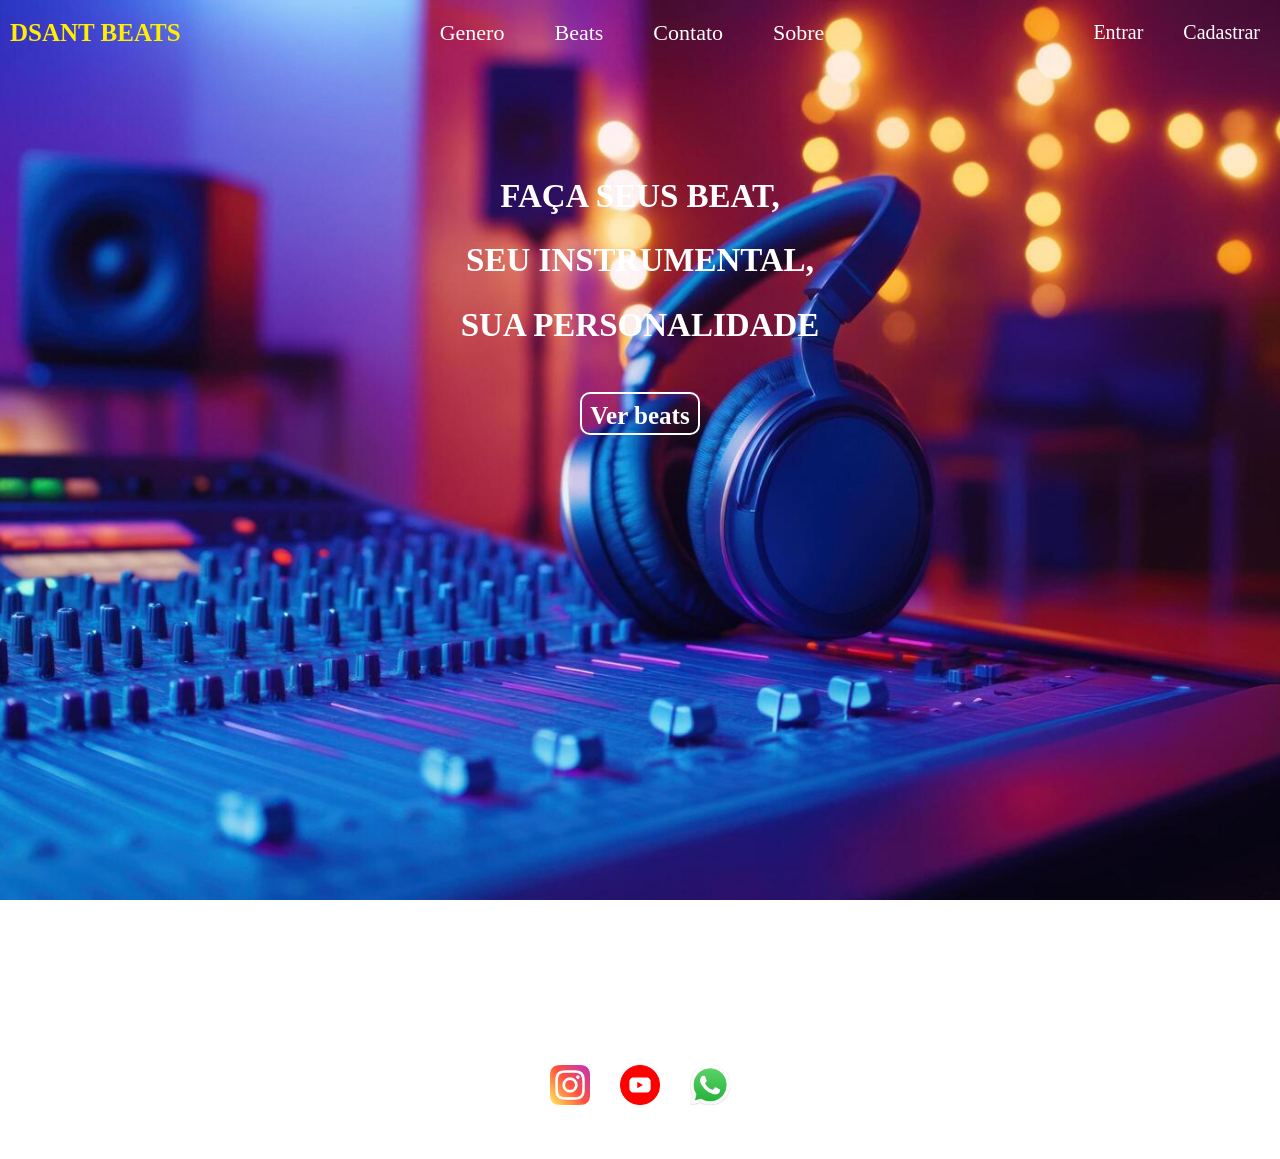
<file: index.html>
<!DOCTYPE html>
<html lang="pt-br">
<head>
    <meta charset="UTF-8">
    <meta name="viewport" content="width=device-width, initial-scale=1.0">
    <title>Pagina Inicial</title>
    <link rel="stylesheet" href="index.css">
</head>
<body>
    <header id="nome_site">
        <h1 id="home_page">
            <a href="index.html"> DSANT BEATS </a>
        </h1>
        <nav id="navegacao_central">
            <ul>
                 <li><a href="Pagina_Inicial/barra_de_navegação/Genero/Genero.html" target="_blank">Genero</a></li>  
                 <li><a href="Beats.html" target="_blank">Beats</a></li>  
                 <li><a href="Pagina_Inicial/barra_de_navegação/contato/Contato.html" target="_blank">Contato</a></li>  
                 <li><a href="Pagina_Inicial/barra_de_navegação/sobre/Sobre.html" target="_blank">Sobre</a></li> 
            </ul>
          
      </nav>
      <nav id="nav_direita">
             <ul>
                 <li><a href="Entrar.html"target="_blank"> Entrar </a> </li> 
                <li><a href="Pagina_Inicial/barra_de_navegação/cadastrar/Cadastrar.html"target="_blank">  Cadastrar </a> </li> 
             </ul>
      </nav>
    </header>
    <!--Parte superior do site titulo e abas a ser acessadas-->
    

    <main class="msg_principal">
        <div class="caixa">
        <section id="secao1">
            <h1 id="h1-estilo">FAÇA SEUS BEAT, </h1>
            <h1 id="h1-estilo">SEU INSTRUMENTAL,</h1>
            <h1 id="h1-estilo">SUA PERSONALIDADE</h1>
            
            <div id="principal2">
            <section id="caixa2">
                <h2> <a href="Beats.html" target="_blank">Ver beats</a> </h2>
            </section>
        </div>
        </section>
        </div>
        
    </main>
         
        





        <footer id="rodape">
                <div id="links_redes_sociais">
                    <a href="https://www.instagram.com/1dsant_/" target="_blank">
                        <img src="Pagina_Inicial/img/instagram.png" width="40px" alt="Siga nossa pagin no insta" id="icone-instagram">
                    </a>

                    <a href="https://www.youtube.com/@prodbydsant"target="_blank">
                        <img src="Pagina_Inicial/img/youtube.png" width="40px" alt="Visite nosso canal no youtube" id="icone-youtube">
                    </a>

                    <a href="https://wa.me/1513996280265?text=Olá, eu quero saber mais sobre os beats!" target="_blank">
                        <img src="Pagina_Inicial/img/whatsapp.png" width="40px" alt="Fale conosco pelo WhatsApp" id="icone-whatsapp">
                    </a>
                </div>
                <p id="copyright">&copy; 2025 DSANT BEATS. Todos os direitos reservados.</p>
        </footer>
</body>


</html>
</file>
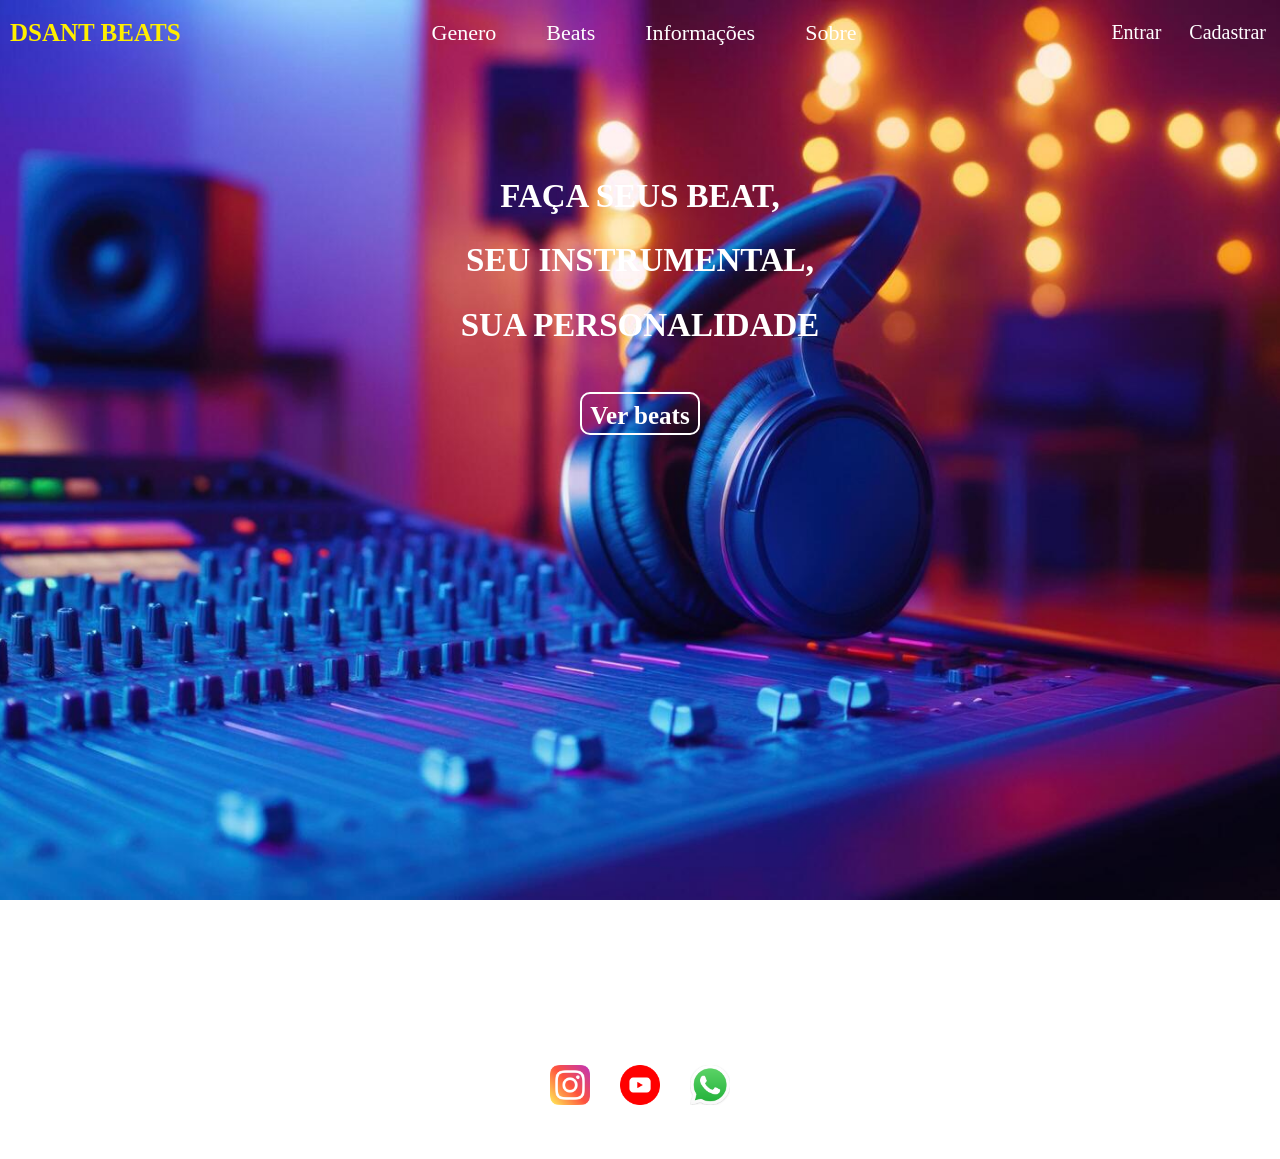
<file: Pagina_Inicial/index.html>
<!DOCTYPE html>
<html lang="pt-br">
<head>
    <meta charset="UTF-8">
    <meta name="viewport" content="width=device-width, initial-scale=1.0">
    <title>Pagina Inicial</title>
    <link rel="stylesheet" href="pagina_inicial_estilo.css">
</head>
<body>
    <header id="nome_site">
        <h1 id="home_page">
            <a href="pagina_inicial.html"> DSANT BEATS </a>
        </h1>
        <nav id="navegacao_central">
            <ul>
                 <li><a href="barra_de_navegação/Genero/Genero.html" target="_blank">Genero</a></li>  
                 <li><a href="barra_de_navegação/Beats/Beats.html" target="_blank">Beats</a></li>  
                 <li><a href="barra_de_navegação/Contato.html" target="_blank">Informações</a></li>  
                 <li><a href="barra_de_navegação/Sobre.html" target="_blank">Sobre</a></li> 
            </ul>
          
      </nav>
      <nav id="nav_direita">
             <ul>
                 <li><a href="barra_de_navegação/entrar/Entrar.html"target="_blank"> Entrar </a> </li> 
                <li><a href="barra_de_navegação/cadastrar/Cadastrar.html"target="_blank">  Cadastrar </a> </li> 
             </ul>
      </nav>
    </header>
    <!--Parte superior do site titulo e abas a ser acessadas-->
    

    <main class="msg_principal">
        <div class="caixa">
        <section id="secao1">
            <h1 id="h1-estilo">FAÇA SEUS BEAT, </h1>
            <h1 id="h1-estilo">SEU INSTRUMENTAL,</h1>
            <h1 id="h1-estilo">SUA PERSONALIDADE</h1>
            
            <div id="principal2">
            <section id="caixa2">
                <h2> <a href="barra_de_navegação/Beats/Beats.html" target="_blank">Ver beats</a> </h2>
            </section>
        </div>
        </section>
        </div>
        
    </main>
         
        





        <footer id="rodape">
                <div id="links_redes_sociais">
                    <a href="https://www.instagram.com/1dsant_/" target="_blank">
                        <img src="img/instagram.png" width="40px" alt="Siga nossa pagin no insta" id="icone-instagram">
                    </a>

                    <a href="https://www.youtube.com/@prodbydsant"target="_blank">
                        <img src="img/youtube.png" width="40px" alt="Visite nosso canal no youtube" id="icone-youtube">
                    </a>

                    <a href="https://wa.me/1513996280265?text=Olá, eu quero saber mais sobre os beats!" target="_blank">
                        <img src="img/whatsapp.png" width="40px" alt="Fale conosco pelo WhatsApp" id="icone-whatsapp">
                    </a>
                </div>
                <p id="copyright">&copy; 2025 DSANT BEATS. Todos os direitos reservados.</p>
        </footer>
</body>


</html>
</file>
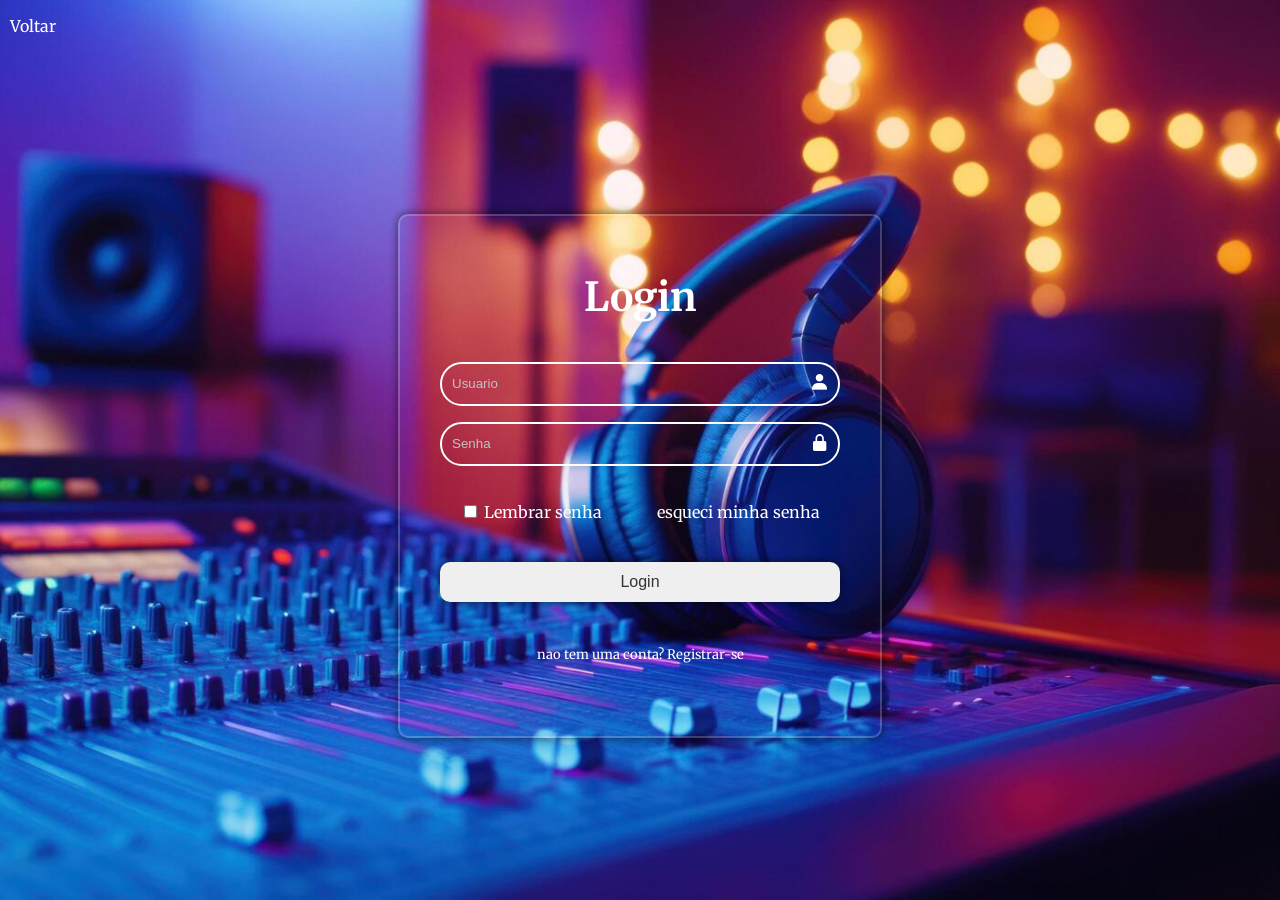
<file: Entrar.html>
<!DOCTYPE html>
<html lang="pt-br">
<head>
    <meta charset="UTF-8">
    <meta name="viewport" content="width=device-width, initial-scale=1.0">
    <link
        href='https://unpkg.com/boxicons@2.1.4/css/boxicons.min.css'
        rel='stylesheet'> 
    <link rel="stylesheet" href="entrar.css">
    <title>Entrar</title>
</head>
<body>
    <header class="voltar">
        <div>
            <p>
                <a href="index.html">Voltar</a>
            </p>
        </div>
    </header>
    <main class="container">
        <form>

            <h1>Login</h1>
            <div class="input_box">
                <input placeholder="Usuario" type="email" autocomplete="username" required>
                <i class="bx bxs-user"></i>
            </div>
            <div class="input_box">
                <input placeholder="Senha" type="password">
                  <i class="bx bxs-lock-alt"></i>

            </div>

            <div class="remember">
                <label> 
                    <input type="checkbox">
                    Lembrar senha
                </label>
                <a href="#">esqueci minha senha</a>
                
            </div>

            <button type="submit">
                Login
            </button>
            <div class="register">
                <p>nao tem uma conta?   <a href="#"> Registrar-se</a></p>
            </div>
        </form>


    </main>
</body>
</html>
</file>
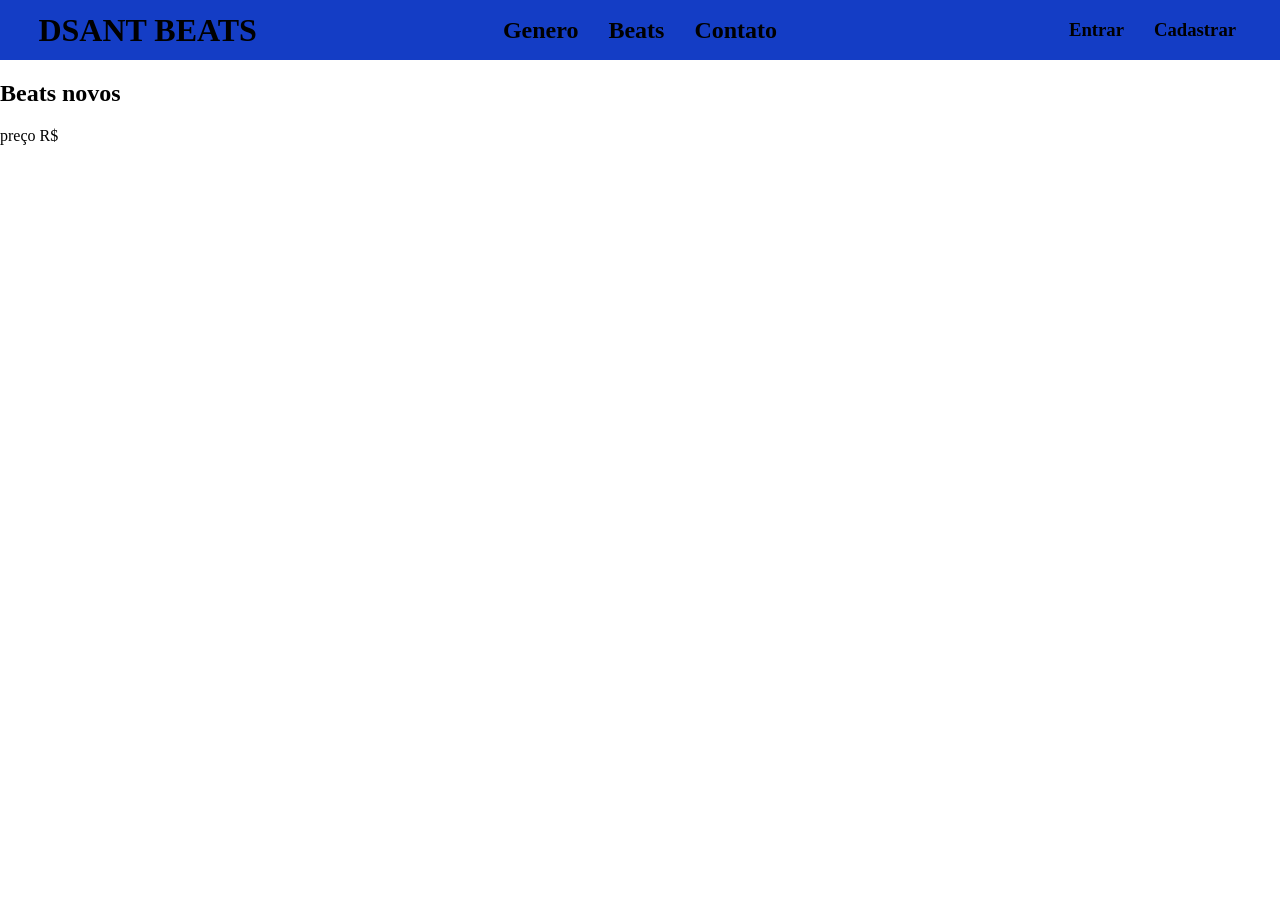
<file: pagina_inicial.html>
<!DOCTYPE html>
<html lang="pt-br">
<head>
    <meta charset="UTF-8">
    <meta name="viewport" content="width=device-width, initial-scale=1.0">
    <title>Pagina Inicial</title>
    <link rel="stylesheet" href="pagina_inicial_estilo.css">
</head>
<body>
    <header id="head1">
        <h1 id="nomeSite">
            <a href="pagina_inicial.html">
                DSANT BEATS
            </a>
        </h1>
        <nav id="nav1">
           <h2>
             <a href="Genero.html" target="_blank">
                Genero
            </a>
            </h2>
           <h2> 
            <a href="Beats.html" target="_blank">
                Beats
            </a>
           </h2>
           <h2> 
            <a href="Contato.html" target="_blank">
                Contato
            </a>
           </h2>

      </nav>
      <nav id="nav2">
        <h3>
             <a href="Entrar.html"target="_blank">
            Entrar
             </a>
        </h3>
        <h3>
            <a href="Cadastrar.html"target="_blank">
                Cadastrar
            </a>
        </h3>
      </nav>
    </header>
    <!--Parte superior do site titulo e abas a ser acessadas-->




    <main>
        <section>
            <h2>Beats novos</h2>
            <article>
                <p>preço R$</p>
            </article>
        </section>
    </main>
</body>
</html>
</file>
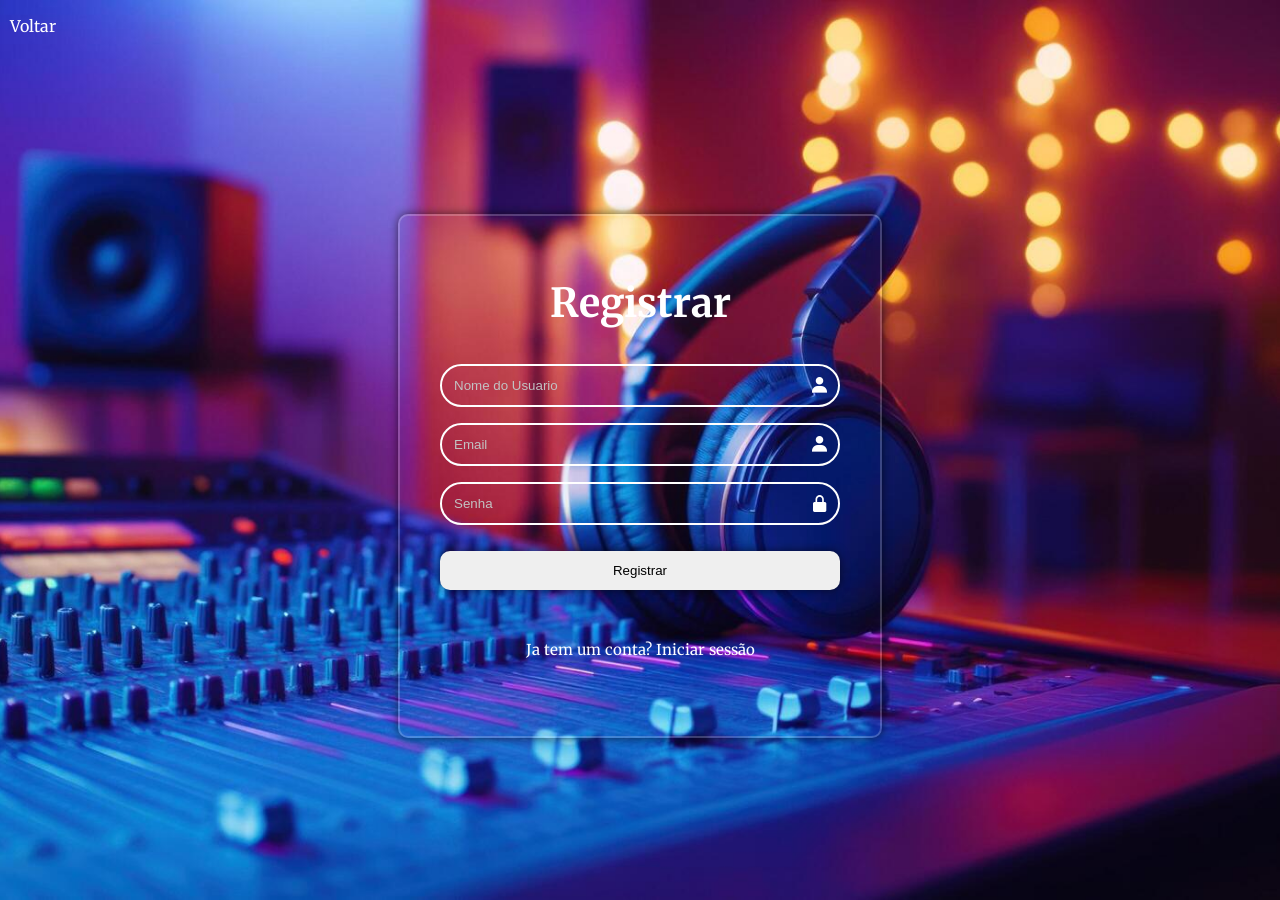
<file: Pagina_Inicial/barra_de_navegação/cadastrar/Cadastrar.html>
<!DOCTYPE html>
<html lang="pt-br">
<head>
    <meta charset="UTF-8">
    <meta name="viewport" content="width=device-width, initial-scale=1.0">
    <link
        href='https://unpkg.com/boxicons@2.1.4/css/boxicons.min.css'
        rel='stylesheet'> 
    <link rel="stylesheet" href="Cadastrar.css">
    <title>Cadastrar</title>
</head>
<body>
    <header class="voltar">
        <div>
            <p>
                <a href="index.html">Voltar</a>
            </p>
        </div>
    </header>
    <main class="caixa_cadastro">
        <form>
            <h1>Registrar</h1>
            <div class="input_inform">
                <input placeholder="Nome do Usuario" type="text" required >
                <i class="bx bxs-user"></i>
            </div>
            <div class="input_inform">
                <input placeholder="Email" type="email">
                <i class="bx bxs-user"></i>
            </div>
            <div class="input_inform">
                <input placeholder="Senha" type="password">
                <i class="bx bxs-lock-alt"></i>
            </div>
            <div class="input_inform">
                <button type="submit">
                    Registrar
                </button>
            </div>
            <div class="register">
                <p>Ja tem um conta?   <a href="#"> Iniciar sessão</a></p>
            </div>
            
        </form>
    </main>
</body>
</html>
</file>
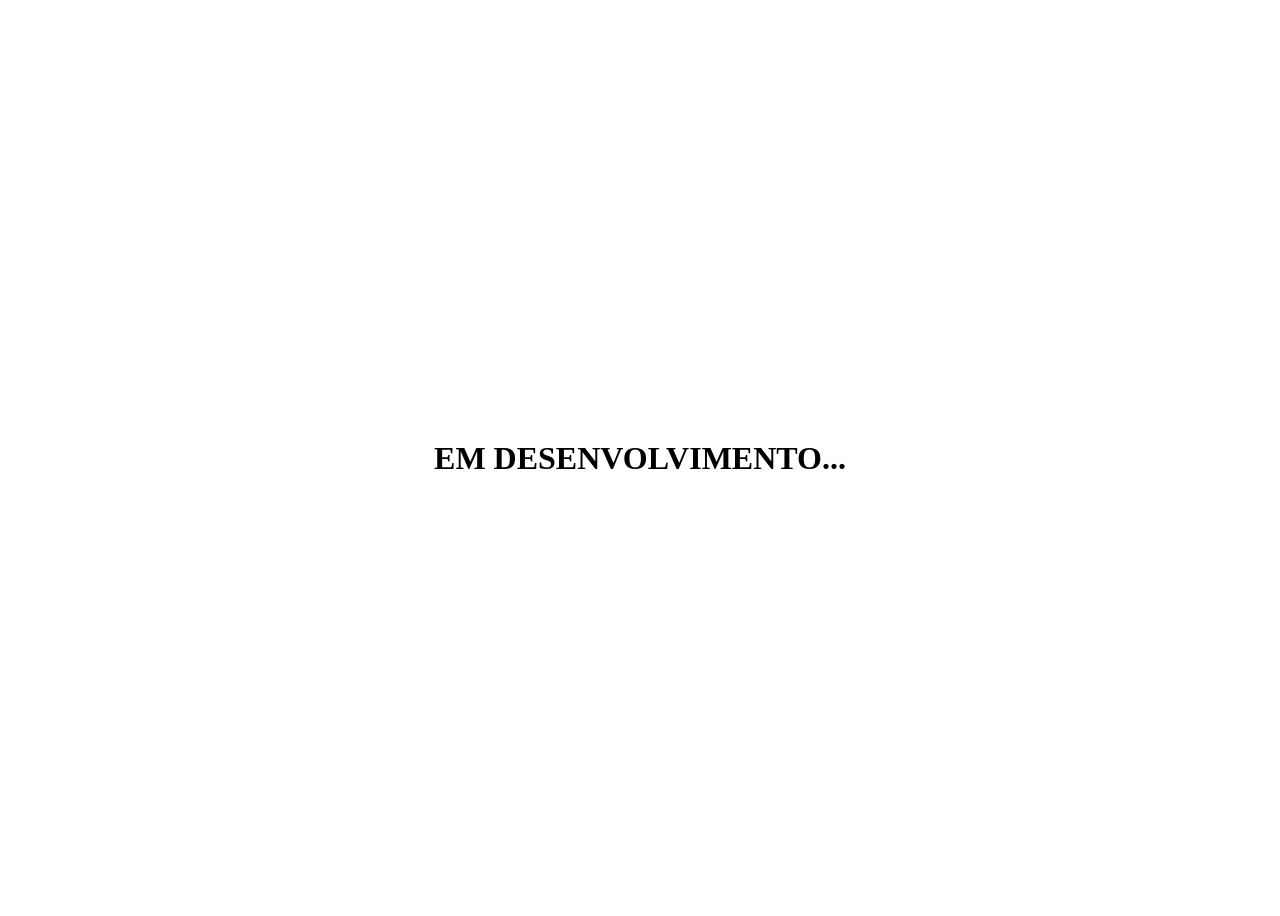
<file: Pagina_Inicial/barra_de_navegação/contato/Contato.html>
<!DOCTYPE html>
<html lang="pt-br">
<head>
    <meta charset="UTF-8">
    <meta name="viewport" content="width=device-width, initial-scale=1.0">
    <link rel="stylesheet" href="contato.css">
    <title>Contato</title>
</head>
<body>
    <header class="container">
        <h1 class="h1">
            EM DESENVOLVIMENTO...
        </h1>
    </header>
    <main id="principal">
        <nav id="navGeneros">
         
        </nav>
    </main>
</body>
</html>
</file>
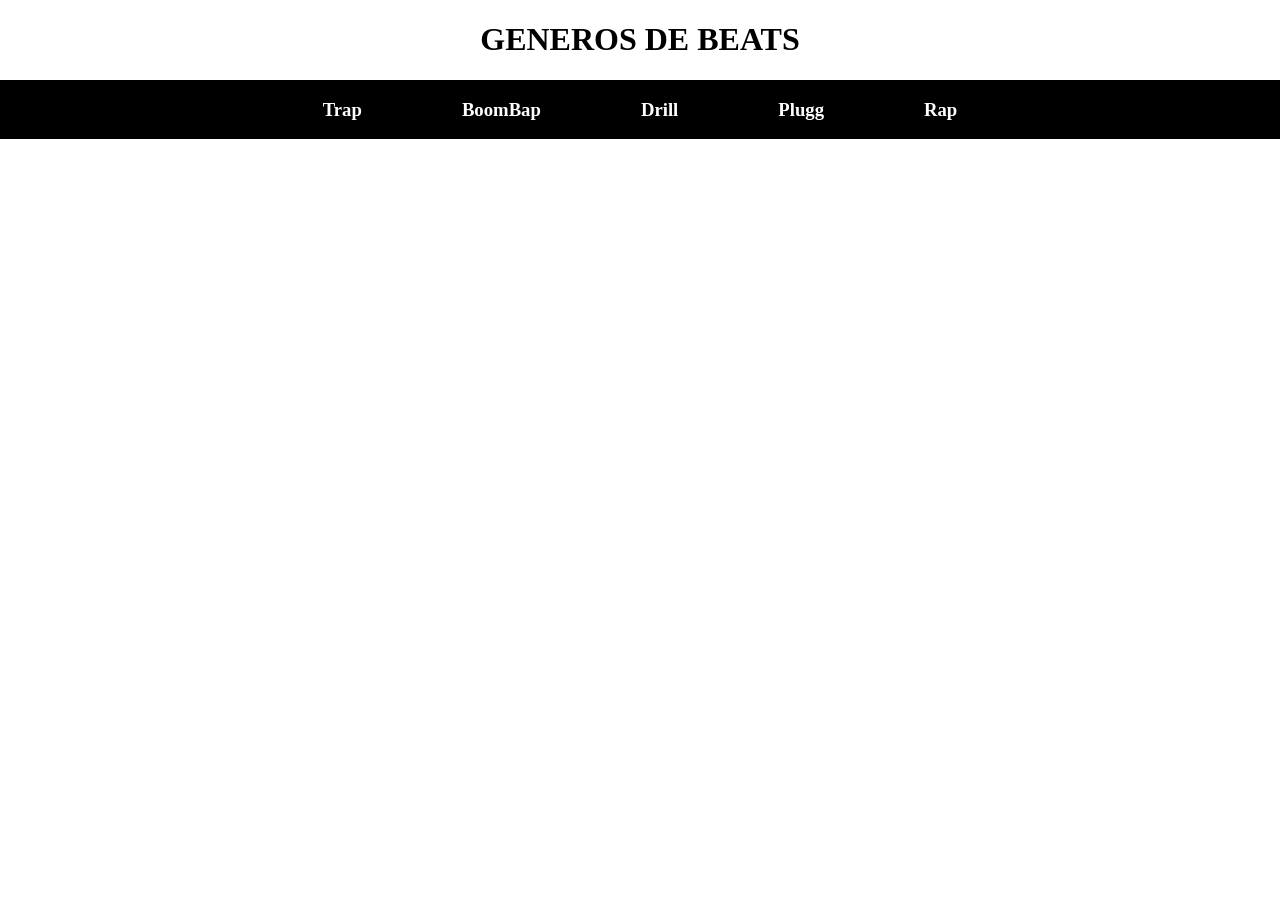
<file: Pagina_Inicial/barra_de_navegação/Genero/Genero.html>
<!DOCTYPE html>
<html lang="pt-br">
<head>
    <meta charset="UTF-8">
    <meta name="viewport" content="width=device-width, initial-scale=1.0">
    <title>Genero</title>
    <link rel="stylesheet" href="Genero_estilo.css">
</head>
<body>
    <header id="head3">
        <h1 id="nomeGenero">
            GENEROS DE BEATS
        </h1>
    </header>
    <main id="principal">
        <nav id="navGeneros">
            <h3>Trap</h3>
            <h3>BoomBap</h3>
            <h3>Drill</h3>
            <h3>Plugg</h3>
            <h3>Rap</h3>
        </nav>
    </main>
</body>
</html>
</file>
<file: index.css>
html { height: 100%; }
body{
    margin: 0; /*tira a margem da tela do body*/
    padding: 0;/*tira o padding da tela do body*/
    font-family: 'Times New Roman', Times, serif;
    overflow-x: hidden; /*tira o scroll horizontal da tela*/
    height: 100%;
    min-height: 100vh;
    display: flex;
    flex-direction: column;
    background-image: url(Pagina_Inicial/img/ss.jpg);
    background-position: center; /*deixa a imagem centralizada*/
    background-size: cover; /*preenche toda a tela*/
    background-attachment: fixed; /*deixa a imagem fixada*/
}

#nome_site{
    display: flex; /*Transforma em um container flexivel*/
     align-items: center; /* alinhar conteudo verticalmente */
         justify-content: space-between; /*iguala os espaços*/
             height: 45px;
                 padding: 10px;
}
#nome_site a{
    text-decoration: none;
        color: rgb(255, 238, 0); 
}
#home_page{
     font-size: 25px;
          font-family: Georgia, 'Times New Roman', Times, serif;
    

}
#navegacao_central ul, #nav_direita ul{
    list-style: none;
               display: flex;

}
#navegacao_central ul{
    gap: 30px;
         font-size: 22px;
            
}
#navegacao_central a{
    display: inline-block;
         color: rgb(255, 255, 255);
            text-decoration: none;
              padding: 10px;
                  
    

}
#navegacao_central a:hover{
          color: rgb(255, 238, 0);
             border-bottom: 1px solid rgb(255, 238, 0);
                  padding-bottom: 5px;
}

#nav_direita{
    gap: 30px;
         padding: 0px;
             
}
#nav_direita ul{
    gap: 20px;
         font-size: 20px;
}
#nav_direita a{
    display: inline-block;
          color:rgb(255, 255, 255);
              text-decoration: none;
                 padding: 10px;

}
#nav_direita a:hover{
       color: rgb(255, 238, 0);
          border-bottom: 1px solid rgb(255, 238, 0);
             padding-bottom: 5px;
}


.msg_principal{
        text-align: center;
          margin: 50px ;
            font-size: 22px;
                 min-height: 100vh;
   
    
  
}
.caixa{
    animation: subir 1s ease-out forwards;
    
}
#secao1 {
    color: white;
      margin-top: 3%;
         display: inline-block;
}

#h1-estilo{
    cursor: pointer;
         transition: color 0.1s ease, transform 0.3s ease;
   
}
#h1-estilo:hover{
    color: rgb(255, 238, 0);
          transform: scale(1.1);
    

}
#principal2{
    display: flex;
         justify-content: center;
    
    
}
#principal2 #caixa2 h2{
     background-color: transparent;
             border: 2px solid ;
                 padding: 8px;
                      height: 23px;
                          border-radius: 10px;
                                  font-size: 25px;  
   
}
#caixa2 h2 a{
    text-decoration: none;
          color: white;
}
#caixa2 h2:hover{
    transform: scale(1.1);
         transition: 0.3s;
             transform: scale(1.1);
              color: rgb(255, 238, 0);
}
#caixa2 a:hover{
     transform: scale(1.1);
         color: rgb(255, 238, 0);
}


#links_redes_sociais{
    display: flex;
          justify-content: center;
             gap: 30px;
}
#links_redes_sociais a:hover{
    transform: scale(1.3);
         transition: 0.2s;
}
#copyright{
    display: flex;
         justify-content: center;
             color: white;
}

@keyframes subir{
    0% {
        transform: translateY(140px); /* começa 100px abaixo */
        opacity: 0;                  /* invisível */
    }
    100% {
        transform: translateY(0);    /* termina na posição normal */
        opacity: 1;                  /* totalmente visível */
    }
}
@media screen and (max-width: 850px) {
    #nome_site {
        flex-direction: column;
        align-items: center; /* Centraliza horizontalmente após empilhar */
        padding: 15px 10px; /* Reduz o padding nas laterais */
        height: auto; /* Permite que a altura se ajuste ao conteúdo */
    }

    /* Regras de layout para empilhar e centralizar */
    #navegacao_central, #nav_direita{
        width: 100%; /* Ocupa toda a largura para melhor centralização */
        margin-top: 10px;
        /* Remover justify-content daqui, pois o ul abaixo já faz isso */
    }
    
    /* Regras de espaçamento para as listas ul */
    #navegacao_central ul, #nav_direita ul {
        justify-content: center; /* Centraliza os links dentro do ul */
        gap: 10px; 
    }
    
    /* Ajuste fino para os títulos, caso eles também causem estouro */
    #home_page {
        margin: 0;
        padding: 0;
    }
}
</file>
<file: Pagina_Inicial/pagina_inicial_estilo.css>
html { height: 100%; }
body{
    margin: 0; /*tira a margem da tela do body*/
    padding: 0;/*tira o padding da tela do body*/
    font-family: 'Times New Roman', Times, serif;
    overflow-x: hidden; /*tira o scroll horizontal da tela*/
    height: 100%;
    min-height: 100vh;
    display: flex;
    flex-direction: column;
    background-image: url(img/ss.jpg);
    background-position: center; /*deixa a imagem centralizada*/
    background-size: cover; /*preenche toda a tela*/
    background-attachment: fixed; /*deixa a imagem fixada*/
}

#nome_site{
    display: flex; /*Transforma em um container flexivel*/
     align-items: center; /* alinhar conteudo verticalmente */
         justify-content: space-between; /*iguala os espaços*/
             height: 45px;
                 padding: 10px;
}
#nome_site a{
    text-decoration: none;
        color: rgb(255, 238, 0); 
}
#home_page{
     font-size: 25px;
          font-family: Georgia, 'Times New Roman', Times, serif;
    

}
#navegacao_central ul, #nav_direita ul{
    list-style: none;
               display: flex;

}
#navegacao_central ul{
    gap: 30px;
         font-size: 22px;
            
}
#navegacao_central a{
    display: inline-block;
         color: rgb(255, 255, 255);
            text-decoration: none;
              padding: 10px;
                  
    

}
#navegacao_central a:hover{
    transform: scale(1.1);
          color: rgb(255, 238, 0);
             border-bottom: 1px solid rgb(255, 238, 0);
                  padding-bottom: 5px;
     
}



#nav_direita{
    gap: 30px;
         padding: 0px;
             
}
#nav_direita ul{
    gap: 20px;
         font-size: 20px;
}
#nav_direita a{
    display: inline-block;
          color:rgb(255, 255, 255);
              text-decoration: none;
                 padding: 4px;

}
#nav_direita a:hover{
    transform: scale(1.1);
       color: rgb(255, 238, 0);
          border-bottom: 1px solid rgb(255, 238, 0);
             padding-bottom: 3px;
}


.msg_principal{
    flex-grow: 1;
        text-align: center;
          margin: 50px ;
            font-size: 22px;
             min-height: 100vh;
   
    
  
}
.caixa{
    animation: subir 1s ease-out forwards;
    
}
#secao1 {
    color: white;
      margin-top: 3%;
         display: inline-block;
}

#h1-estilo{
    cursor: pointer;
         transition: color 0.1s ease, transform 0.3s ease;
   
}
#h1-estilo:hover{
    color: rgb(255, 238, 0);
          transform: scale(1.1);
    

}
#principal2{
    display: flex;
         justify-content: center;
    
    
}
#principal2 #caixa2 h2{
     background-color: transparent;
             border: 2px solid ;
                 padding: 8px;
                      height: 23px;
                          border-radius: 10px;
                                  font-size: 25px;  
   
}
#caixa2 h2 a{
    text-decoration: none;
          color: white;
}
#caixa2 h2:hover{
    transform: scale(1.1);
         transition: 0.3s;
             transform: scale(1.1);
              color: rgb(255, 238, 0);
}
#caixa2 a:hover{
     transform: scale(1.1);
         color: rgb(255, 238, 0);
}


#links_redes_sociais{
    display: flex;
          justify-content: center;
             gap: 30px;
}
#links_redes_sociais a:hover{
    transform: scale(1.3);
         transition: 0.2s;
}
#copyright{
    display: flex;
         justify-content: center;
             color: white;
}

@keyframes subir{
    0% {
        transform: translateY(140px); /* começa 100px abaixo */
        opacity: 0;                  /* invisível */
    }
    100% {
        transform: translateY(0);    /* termina na posição normal */
        opacity: 1;                  /* totalmente visível */
    }
}
@media screen and (max-width: 850px) {
    #nome_site {
        flex-direction: column;
        align-items: center; /* Centraliza horizontalmente após empilhar */
        padding: 15px 10px; /* Reduz o padding nas laterais */
        height: auto; /* Permite que a altura se ajuste ao conteúdo */
    }

    /* Regras de layout para empilhar e centralizar */
    #navegacao_central, #nav_direita{
        width: 100%; /* Ocupa toda a largura para melhor centralização */
        margin-top: 10px;
        /* Remover justify-content daqui, pois o ul abaixo já faz isso */
    }
    
    /* Regras de espaçamento para as listas ul */
    #navegacao_central ul, #nav_direita ul {
        justify-content: center; /* Centraliza os links dentro do ul */
        gap: 10px; 
    }
    
    /* Ajuste fino para os títulos, caso eles também causem estouro */
    #home_page {
        margin: 0;
        padding: 0;
    }
}
</file>
<file: entrar.css>
@import url('https://fonts.googleapis.com/css2?family=Merriweather:ital,opsz,wght@0,18..144,300..900;1,18..144,300..900&display=swap');
body{
    margin: 0;
    padding: 0;
    box-sizing: border-box;
    font-family: "Merriweather", serif;
    display: flex;
    flex-direction: column;
    justify-content: center;
    align-items: center;
    min-height: 100vh;
    background: url(Pagina_Inicial/img/ss.jpg);
    background-position: center;
    background-size: cover;
    background-attachment: fixed;
}
.voltar{
    display: flex;
        width: 100%;
            
}
.voltar a{
    color: white;
        text-decoration: none;
        margin-left: 10px;

}
.container{
    width: 400px;
    background-color: transparent;
    border: 2px solid rgb(255, 255, 255, .2);
    border-radius: 10px;
    color: white;  
    padding: 29px 40px;
    box-shadow: 0 0 10px rgba(0, 0, 0, .6);
    margin-top: auto;
    margin-bottom: auto;
}
.container h1{
    font-size: 40px;
    text-align: center;
}
.input_box{
    display: flex;
    justify-content: center;
    position: relative;
    width: 100%;
    height: 20px;
    margin: 40px 0;
}
.input_box input{
    width: 100%;
    height: 100%;   
    background-color: transparent;
    border-radius: 40px;
    border: 2px solid white;
    outline: none   ;
    font-size: 14   px;
    color: white;
    padding: 10px    ;

}
.input_box input::placeholder{
    color: rgb(194, 194, 194);
}
.input_box i{
    position: absolute;
    right: 10px;
    top: 50%;
    font-size: 20px;

}
.remember{
    display: flex;
    justify-content: space-between;
   padding: 20px;

}
.remember a{
    text-decoration: none;
    color: white;
}
button{
    width: 100%;
    height: 40px;
    border-radius: 10px;
    border: none;
    cursor: pointer;
    font-size: 16px;
    color: #333;
    margin-top: 20px;
 box-shadow: 0 0 10px rgba(0, 0, 0, .6);    
}
.register{
    text-align: center;
    font-size: 13px;
    padding: 31px;
    
}
.register a {
    text-decoration: none;
    color: white;
}
</file>
<file: pagina_inicial_estilo.css>
body{
    margin: 0;
    padding: 0;
}
#head1{
    position: relative;
    display: flex;
    align-items: center;
    padding: 30px;
    background-color: rgb(20, 61, 197);
    margin: none;
}
#head1 a{
    color: black;
    text-decoration: none;
}
#nomeSite{
    position: absolute;
    left: 3%;
}
#nav1{
    position: absolute;
    left: 50%;
    transform: translateX(-50%);
    display: flex;
    gap: 30px;
}
#nav1 a{
    color: black;
    text-decoration: none;
}
#nav2{
    position: absolute;
    left: 95%;
    transform: translateX(-88%);
    display: flex;
    gap: 30px;
}
#nav2 a{
    color: black;
    text-decoration: none;
}
</file>
<file: Pagina_Inicial/barra_de_navegação/cadastrar/Cadastrar.css>
@import url('https://fonts.googleapis.com/css2?family=Merriweather:ital,opsz,wght@0,18..144,300..900;1,18..144,300..900&display=swap');
body{
    margin: 0;
    padding: 0;
     font-family: "Merriweather", serif;
    box-sizing: border-box;
    display: flex;
    flex-direction: column;
    justify-content: center;
    align-items: center;
    min-height: 100vh;
     background: url(img_cadastrar/ss.jpg);
    background-size: cover;
    background-attachment: fixed;
    background-position: center;

}
.voltar{
    display: flex;
        width: 100%;
            font-size: 16px;
                
            
}
.voltar a{
    color: white;
        text-decoration: none;
        margin-left: 10px;

}
.caixa_cadastro{
    width: 400px;
    background-color: transparent;
    border: 2px solid rgb(255, 255, 255, .2);
    border-radius: 10px;
    box-shadow: 0 0 10px rgba(0, 0, 0, .6);
    padding: 62px 40px;
    margin-top: auto;
    margin-bottom: auto;

    
}
.caixa_cadastro h1{
    font-size: 40px;
    text-align: center;
    color: white;
    position: relative;
    margin: 0;
    margin-bottom: 70px;
}
.input_inform{
    display: flex;
    justify-content: center;
    position: relative;
    width: 100%;
    height: 100%;
    margin: 16px 0;
    bottom: 34px;
    
    
}
.input_inform input{
    width: 100%;
    padding: 12px;
    background-color: transparent;
    border: 2px solid white;
    outline: none;
    border-radius: 30px;
    color: white;

}
.input_inform input::placeholder{
    color: rgb(194, 194, 194);
}
.input_inform i{
    position: absolute;
    right: 10px;
    top: 25%;
    font-size: 20px;
    color: white;

}
button{
    width: 100%;
    height: 100%;
    margin-top: 10px ;
    padding: 12px ;
    border-radius: 10px;
    display: flex;
    justify-content: center;
    align-items: center;
    border: none;
    box-shadow: 0 0 10px rgba(0, 0, 0, .6);    
}
.register{
    position: relative;
    margin: 0px;
    bottom: 0px;
     text-align: center;
    font-size: 15px;
    color: white;
    padding: 0;

}
.register a{
    text-decoration: none;
    color: white
    
}
</file>
<file: Pagina_Inicial/barra_de_navegação/contato/contato.css>
.container{
    display: flex;
    justify-content: center;
    align-items: center;
    min-height: 100vh;
}
</file>
<file: Pagina_Inicial/barra_de_navegação/Genero/Genero_estilo.css>
body{
    margin: 0;
    padding: 0;
}
#head3{
    display: flex;
     align-items: center;
    justify-content: center;
}
    
#nomeGenero{
    display: flex;
}
   
#principal{
    display: flex;
    align-items: center;
    justify-content: center;
    background-color: black;

}
#navGeneros{
    display: flex;
    align-items: center;
    gap: 100px;
    
}
#navGeneros h3{
    color: white;
    cursor: pointer;
    transition: color 0.2s;
}
#navGeneros h3:hover{
      color: rgb(255, 238, 0);
      transform: scale(1.1);
      transition: 0.3s;
}
</file>
